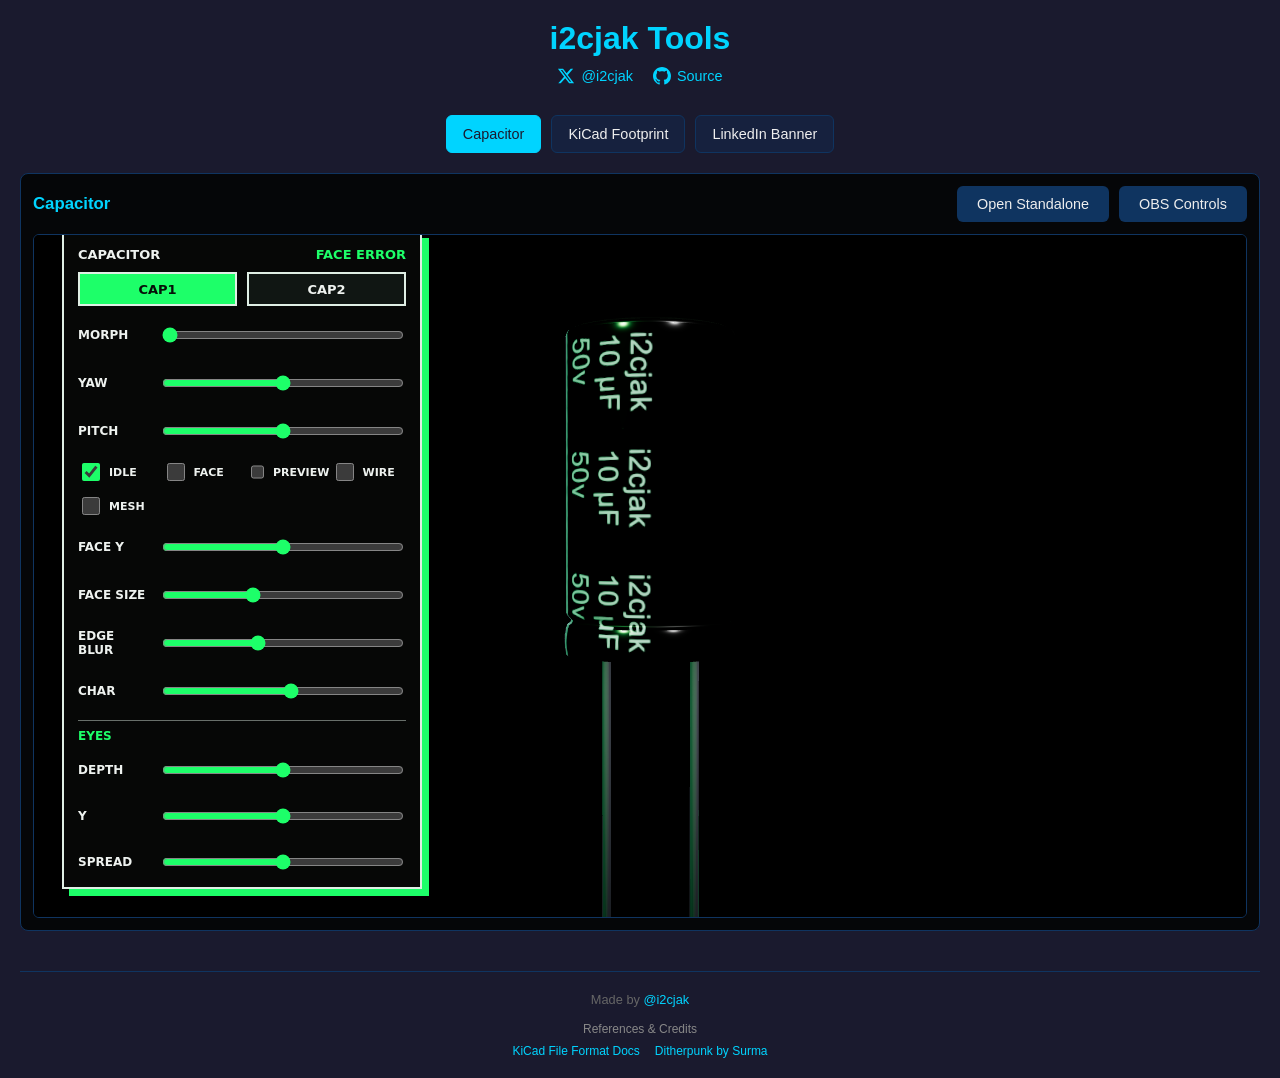
<file: index.html>
<!DOCTYPE html>
<html lang="en">
<head>
    <meta charset="UTF-8">
    <meta name="viewport" content="width=device-width, initial-scale=1.0">
    <title>i2cjak Tools</title>
    <meta name="description" content="i2cjak tools">
    <meta name="author" content="i2cjak">
    <link rel="preconnect" href="https://fonts.googleapis.com">
    <link rel="preconnect" href="https://fonts.gstatic.com" crossorigin>
    <link href="https://fonts.googleapis.com/css2?family=Carlito:wght@700&display=swap" rel="stylesheet">
    <style>
        * {
            box-sizing: border-box;
            margin: 0;
            padding: 0;
        }

        body {
            font-family: -apple-system, BlinkMacSystemFont, 'Segoe UI', Roboto, Oxygen, Ubuntu, sans-serif;
            background: #1a1a2e;
            color: #eee;
            min-height: 100vh;
            padding: 20px;
        }

        .container {
            max-width: 1400px;
            margin: 0 auto;
        }

        header {
            text-align: center;
            margin-bottom: 30px;
        }

        h1 {
            margin-bottom: 10px;
            color: #00d4ff;
        }

        .social-links {
            display: flex;
            justify-content: center;
            gap: 20px;
            margin-bottom: 10px;
        }

        .social-links a {
            color: #00d4ff;
            text-decoration: none;
            font-size: 0.9rem;
            display: inline-flex;
            align-items: center;
            gap: 6px;
            transition: color 0.2s;
        }

        .social-links a:hover {
            color: #fff;
        }

        .social-links svg {
            width: 18px;
            height: 18px;
            fill: currentColor;
        }

        .tabs {
            display: flex;
            justify-content: center;
            gap: 10px;
            flex-wrap: wrap;
            margin: 0 auto 20px;
        }

        .tab-button {
            padding: 10px 16px;
            border: 1px solid #0f3460;
            border-radius: 6px;
            background: #16213e;
            color: #eee;
            cursor: pointer;
            font-size: 0.9rem;
            transition: all 0.2s ease;
        }

        .tab-button:hover,
        .tab-button.active {
            border-color: #00d4ff;
            background: #00d4ff;
            color: #1a1a2e;
        }

        .tab-panel[hidden] {
            display: none;
        }

        .openwork-grid {
            display: grid;
            grid-template-columns: minmax(320px, 420px) minmax(0, 1fr);
            gap: 20px;
            align-items: start;
        }

        .openwork-preview-panel {
            min-width: 0;
        }

        .openwork-canvas-shell {
            width: min(100%, 720px);
            aspect-ratio: 1;
            margin: 0 auto;
            background-color: #050608;
            background-image:
                linear-gradient(45deg, rgba(255, 255, 255, 0.08) 25%, transparent 25%),
                linear-gradient(-45deg, rgba(255, 255, 255, 0.08) 25%, transparent 25%),
                linear-gradient(45deg, transparent 75%, rgba(255, 255, 255, 0.08) 75%),
                linear-gradient(-45deg, transparent 75%, rgba(255, 255, 255, 0.08) 75%);
            background-position: 0 0, 0 16px, 16px -16px, -16px 0;
            background-size: 32px 32px;
            border: 1px solid #0f3460;
            border-radius: 8px;
            overflow: hidden;
        }

        .openwork-canvas-shell canvas {
            display: block;
            width: 100%;
            height: 100%;
        }

        .openwork-status {
            margin-top: 12px;
            color: #888;
            font-size: 0.85rem;
            text-align: center;
        }

        .openwork-actions {
            margin-top: 20px;
        }

        .openwork-presets {
            display: grid;
            grid-template-columns: repeat(3, minmax(0, 1fr));
            gap: 8px;
            margin-bottom: 15px;
        }

        .openwork-presets .btn {
            justify-content: center;
            min-width: 0;
            padding-inline: 8px;
        }

        .openwork-presets .btn.active {
            background: #00d4ff;
            color: #1a1a2e;
        }

        .capacitor-shell {
            background: #050608;
            border: 1px solid #0f3460;
            border-radius: 8px;
            padding: 12px;
        }

        .capacitor-toolbar {
            display: flex;
            align-items: center;
            justify-content: space-between;
            gap: 12px;
            flex-wrap: wrap;
            margin-bottom: 12px;
        }

        .capacitor-toolbar h2 {
            color: #00d4ff;
            font-size: 1.05rem;
            margin: 0;
        }

        .capacitor-frame {
            display: block;
            width: 100%;
            height: min(76vh, 860px);
            min-height: 560px;
            border: 1px solid #0f3460;
            border-radius: 6px;
            background: #000;
        }

        @media (max-width: 700px) {
            body {
                padding: 12px;
            }

            .capacitor-frame {
                height: 72vh;
                min-height: 520px;
            }

            .openwork-grid {
                grid-template-columns: 1fr;
            }
        }

        .main-grid {
            display: grid;
            grid-template-columns: 300px 1fr 1fr;
            gap: 20px;
        }

        @media (max-width: 1200px) {
            .main-grid {
                grid-template-columns: 1fr;
            }
        }

        .panel {
            background: #16213e;
            border-radius: 12px;
            padding: 20px;
            border: 1px solid #0f3460;
        }

        .panel h2 {
            color: #00d4ff;
            margin-bottom: 15px;
            font-size: 1.1rem;
            border-bottom: 1px solid #0f3460;
            padding-bottom: 10px;
        }

        .control-group {
            margin-bottom: 15px;
        }

        .control-group label {
            display: block;
            margin-bottom: 5px;
            color: #aaa;
            font-size: 0.9rem;
        }

        .control-group input[type="number"],
        .control-group input[type="text"],
        .control-group input[type="color"],
        .control-group select {
            width: 100%;
            padding: 8px 12px;
            border: 1px solid #0f3460;
            border-radius: 6px;
            background: #1a1a2e;
            color: #eee;
            font-size: 0.9rem;
        }

        .control-group input[type="color"] {
            height: 42px;
            padding: 4px;
        }

        .control-group input[type="range"] {
            width: 100%;
            margin-top: 5px;
        }

        .control-group .value-display {
            text-align: right;
            font-size: 0.85rem;
            color: #00d4ff;
            margin-top: 3px;
        }

        .drop-zone {
            border: 2px dashed #0f3460;
            border-radius: 12px;
            padding: 40px 20px;
            text-align: center;
            cursor: pointer;
            transition: all 0.3s ease;
            margin-bottom: 15px;
        }

        .drop-zone:hover, .drop-zone.dragover {
            border-color: #00d4ff;
            background: rgba(0, 212, 255, 0.1);
        }

        .drop-zone p {
            color: #888;
            margin-bottom: 10px;
        }

        .drop-zone .hint {
            font-size: 0.8rem;
            color: #666;
        }

        .btn {
            padding: 10px 20px;
            border: none;
            border-radius: 6px;
            cursor: pointer;
            font-size: 0.9rem;
            transition: all 0.3s ease;
            display: inline-flex;
            align-items: center;
            gap: 8px;
            text-decoration: none;
        }

        .btn:disabled {
            opacity: 0.6;
            cursor: not-allowed;
        }

        .btn-primary {
            background: #00d4ff;
            color: #1a1a2e;
        }

        .btn-primary:hover:not(:disabled) {
            background: #00a8cc;
        }

        .btn-secondary {
            background: #0f3460;
            color: #eee;
        }

        .btn-secondary:hover:not(:disabled) {
            background: #1a4a7a;
        }

        .btn-group {
            display: flex;
            gap: 10px;
            flex-wrap: wrap;
        }

        .canvas-container {
            position: relative;
            background: #0d0d1a;
            border-radius: 8px;
            overflow: hidden;
            display: flex;
            align-items: center;
            justify-content: center;
            min-height: 300px;
        }

        .canvas-container canvas {
            max-width: 100%;
            max-height: 400px;
            image-rendering: pixelated;
        }

        .canvas-label {
            position: absolute;
            top: 10px;
            left: 10px;
            background: rgba(0, 0, 0, 0.7);
            padding: 4px 8px;
            border-radius: 4px;
            font-size: 0.75rem;
            color: #888;
        }

        .output-section {
            margin-top: 20px;
        }

        .output-textarea {
            width: 100%;
            height: 200px;
            background: #0d0d1a;
            border: 1px solid #0f3460;
            border-radius: 8px;
            color: #0f0;
            font-family: 'Monaco', 'Menlo', monospace;
            font-size: 0.8rem;
            padding: 15px;
            resize: vertical;
        }

        .stats {
            display: grid;
            grid-template-columns: repeat(2, 1fr);
            gap: 10px;
            margin-top: 15px;
        }

        .stat-item {
            background: #1a1a2e;
            padding: 10px;
            border-radius: 6px;
            text-align: center;
        }

        .stat-item .value {
            font-size: 1.2rem;
            color: #00d4ff;
            font-weight: bold;
        }

        .stat-item .label {
            font-size: 0.75rem;
            color: #888;
            margin-top: 2px;
        }

        .checkbox-group {
            display: flex;
            align-items: center;
            gap: 8px;
        }

        .checkbox-group input[type="checkbox"] {
            width: 18px;
            height: 18px;
            accent-color: #00d4ff;
        }

        .hidden-input {
            display: none;
        }

        .info-box {
            background: #0f3460;
            border-radius: 6px;
            padding: 10px;
            margin-top: 10px;
            font-size: 0.8rem;
            color: #aaa;
        }

        .info-box strong {
            color: #00d4ff;
        }

        /* Progress indicator */
        .progress-container {
            margin-top: 15px;
            display: none;
        }

        .progress-container.active {
            display: block;
        }

        .progress-bar {
            height: 8px;
            background: #0d0d1a;
            border-radius: 4px;
            overflow: hidden;
            margin-bottom: 8px;
        }

        .progress-fill {
            height: 100%;
            background: linear-gradient(90deg, #00d4ff, #00ff88);
            border-radius: 4px;
            transition: width 0.1s ease;
            width: 0%;
        }

        .progress-text {
            font-size: 0.8rem;
            color: #888;
            text-align: center;
        }

        /* Status indicator */
        .status-badge {
            display: inline-flex;
            align-items: center;
            gap: 6px;
            padding: 4px 10px;
            border-radius: 12px;
            font-size: 0.75rem;
            background: #0f3460;
            color: #888;
        }

        .status-badge.processing {
            background: rgba(0, 212, 255, 0.2);
            color: #00d4ff;
        }

        .status-badge.success {
            background: rgba(0, 255, 136, 0.2);
            color: #00ff88;
        }

        .spinner {
            width: 12px;
            height: 12px;
            border: 2px solid transparent;
            border-top-color: currentColor;
            border-radius: 50%;
            animation: spin 0.8s linear infinite;
        }

        @keyframes spin {
            to { transform: rotate(360deg); }
        }

        /* Footer */
        footer {
            margin-top: 40px;
            padding-top: 20px;
            border-top: 1px solid #0f3460;
            text-align: center;
            color: #666;
            font-size: 0.8rem;
        }

        footer a {
            color: #00d4ff;
            text-decoration: none;
        }

        footer a:hover {
            text-decoration: underline;
        }

        .references {
            margin-top: 15px;
            font-size: 0.75rem;
        }

        .references h4 {
            color: #888;
            margin-bottom: 8px;
            font-weight: normal;
        }

        .references ul {
            list-style: none;
            display: flex;
            flex-wrap: wrap;
            justify-content: center;
            gap: 15px;
        }
    </style>
</head>
<body>
    <div class="container">
        <header>
            <h1>i2cjak Tools</h1>
            <div class="social-links">
                <a href="https://x.com/i2cjak" target="_blank" rel="noopener">
                    <svg viewBox="0 0 24 24"><path d="M18.244 2.25h3.308l-7.227 8.26 8.502 11.24H16.17l-5.214-6.817L4.99 21.75H1.68l7.73-8.835L1.254 2.25H8.08l4.713 6.231zm-1.161 17.52h1.833L7.084 4.126H5.117z"/></svg>
                    @i2cjak
                </a>
                <a href="https://github.com/i2cjak/i2cjak.github.io" target="_blank" rel="noopener">
                    <svg viewBox="0 0 24 24"><path d="M12 0C5.37 0 0 5.37 0 12c0 5.31 3.435 9.795 8.205 11.385.6.105.825-.255.825-.57 0-.285-.015-1.23-.015-2.235-3.015.555-3.795-.735-4.035-1.41-.135-.345-.72-1.41-1.23-1.695-.42-.225-1.02-.78-.015-.795.945-.015 1.62.87 1.845 1.23 1.08 1.815 2.805 1.305 3.495.99.105-.78.42-1.305.765-1.605-2.67-.3-5.46-1.335-5.46-5.925 0-1.305.465-2.385 1.23-3.225-.12-.3-.54-1.53.12-3.18 0 0 1.005-.315 3.3 1.23.96-.27 1.98-.405 3-.405s2.04.135 3 .405c2.295-1.56 3.3-1.23 3.3-1.23.66 1.65.24 2.88.12 3.18.765.84 1.23 1.905 1.23 3.225 0 4.605-2.805 5.625-5.475 5.925.435.375.81 1.095.81 2.22 0 1.605-.015 2.895-.015 3.3 0 .315.225.69.825.57A12.02 12.02 0 0024 12c0-6.63-5.37-12-12-12z"/></svg>
                    Source
                </a>
            </div>
        </header>

        <nav class="tabs" aria-label="Tool tabs">
            <button class="tab-button active" type="button" data-tab="capacitor">Capacitor</button>
            <button class="tab-button" type="button" data-tab="converter">KiCad Footprint</button>
            <button class="tab-button" type="button" data-tab="opentowork">LinkedIn Banner</button>
        </nav>

        <section class="tab-panel active" data-tab-panel="capacitor">
            <div class="capacitor-shell">
                <div class="capacitor-toolbar">
                    <h2>Capacitor</h2>
                    <div class="btn-group">
                        <a class="btn btn-secondary" href="capacitor/?bg=black&face=1&eyeRot=-30&eyeScale=1.8&mouthScale=1.75" target="_blank" rel="noopener">Open Standalone</a>
                        <a class="btn btn-secondary" href="capacitor/?obs=1&bg=transparent&face=1&controls=1&eyeRot=-30&eyeScale=1.8&mouthScale=1.75" target="_blank" rel="noopener">OBS Controls</a>
                    </div>
                </div>
                <iframe
                    class="capacitor-frame"
                    src="capacitor/?bg=black&face=1&eyeRot=-30&eyeScale=1.8&mouthScale=1.75"
                    title="i2cjak capacitor demo"
                    allow="camera; microphone; autoplay; fullscreen; clipboard-write"
                ></iframe>
            </div>
        </section>

        <section class="tab-panel" data-tab-panel="converter" hidden>
        <div class="main-grid">
            <!-- Controls Panel -->
            <div class="panel">
                <h2>Settings</h2>

                <div class="drop-zone" id="dropZone">
                    <p>Drop image here</p>
                    <p class="hint">or click to select / Ctrl+V to paste</p>
                </div>
                <input type="file" id="fileInput" class="hidden-input" accept="image/*">

                <div class="control-group">
                    <label>Dithering Algorithm</label>
                    <select id="algorithm">
                        <option value="threshold">Threshold (Simple)</option>
                        <option value="random">Random Noise</option>
                        <option value="bayer2">Bayer 2x2</option>
                        <option value="bayer4">Bayer 4x4</option>
                        <option value="bayer8" selected>Bayer 8x8</option>
                        <option value="floydSteinberg">Floyd-Steinberg</option>
                        <option value="atkinson">Atkinson</option>
                        <option value="jarvis">Jarvis-Judice-Ninke</option>
                    </select>
                </div>

                <div class="control-group">
                    <label>Threshold</label>
                    <input type="range" id="threshold" min="0" max="1" step="0.01" value="0.5">
                    <div class="value-display" id="thresholdValue">0.50</div>
                </div>

                <div class="control-group">
                    <label>Pixel Size (mm)</label>
                    <input type="number" id="pixelSize" value="0.2" min="0.1" max="2" step="0.05">
                    <div class="info-box">
                        <strong>Manufacturing minimums:</strong><br>
                        Most fabs: 0.15mm<br>
                        Recommended: 0.2-0.3mm
                    </div>
                </div>

                <div class="control-group">
                    <label>Output Width (pixels)</label>
                    <input type="number" id="outputWidth" value="100" min="10" max="500" step="1">
                </div>

                <div class="control-group">
                    <label>Footprint Name</label>
                    <input type="text" id="footprintName" value="ImageLogo">
                </div>

                <div class="control-group">
                    <label>Library Name</label>
                    <input type="text" id="libraryName" value="Custom">
                </div>

                <div class="control-group">
                    <label>Layer</label>
                    <select id="layer">
                        <option value="F.SilkS" selected>F.SilkS (Front Silkscreen)</option>
                        <option value="B.SilkS">B.SilkS (Back Silkscreen)</option>
                        <option value="F.Cu">F.Cu (Front Copper)</option>
                        <option value="B.Cu">B.Cu (Back Copper)</option>
                    </select>
                </div>

                <div class="control-group checkbox-group">
                    <input type="checkbox" id="invertImage">
                    <label for="invertImage">Invert Image</label>
                </div>

                <div class="control-group checkbox-group">
                    <input type="checkbox" id="gammaCorrect" checked>
                    <label for="gammaCorrect">Gamma Correction (sRGB)</label>
                </div>

                <div class="btn-group" style="margin-top: 20px;">
                    <button class="btn btn-primary" id="generateBtn">Generate Footprint</button>
                </div>

                <div class="progress-container" id="progressContainer">
                    <div class="progress-bar">
                        <div class="progress-fill" id="progressFill"></div>
                    </div>
                    <div class="progress-text" id="progressText">Processing...</div>
                </div>
            </div>

            <!-- Original Image Preview -->
            <div class="panel">
                <h2>Original Image</h2>
                <div class="canvas-container">
                    <canvas id="originalCanvas"></canvas>
                    <span class="canvas-label">Original</span>
                </div>

                <div class="stats" id="originalStats">
                    <div class="stat-item">
                        <div class="value" id="origWidth">-</div>
                        <div class="label">Width (px)</div>
                    </div>
                    <div class="stat-item">
                        <div class="value" id="origHeight">-</div>
                        <div class="label">Height (px)</div>
                    </div>
                </div>
            </div>

            <!-- Dithered Preview -->
            <div class="panel">
                <h2>Dithered Preview</h2>
                <div class="canvas-container">
                    <canvas id="ditheredCanvas"></canvas>
                    <span class="canvas-label" id="ditheredLabel">Dithered</span>
                </div>

                <div class="stats" id="ditheredStats">
                    <div class="stat-item">
                        <div class="value" id="outWidth">-</div>
                        <div class="label">Width (px)</div>
                    </div>
                    <div class="stat-item">
                        <div class="value" id="outHeight">-</div>
                        <div class="label">Height (px)</div>
                    </div>
                    <div class="stat-item">
                        <div class="value" id="blackPixels">-</div>
                        <div class="label">Black Pixels</div>
                    </div>
                    <div class="stat-item">
                        <div class="value" id="physicalSize">-</div>
                        <div class="label">Physical Size (mm)</div>
                    </div>
                </div>
            </div>
        </div>

        <!-- Output Section -->
        <div class="panel output-section">
            <h2>
                KiCad Footprint Output
                <span class="status-badge" id="statusBadge">Ready</span>
            </h2>
            <div class="btn-group" style="margin-bottom: 15px;">
                <button class="btn btn-primary" id="copyBtn">Copy to Clipboard</button>
                <button class="btn btn-secondary" id="downloadBtn">Download .kicad_mod</button>
            </div>
            <textarea class="output-textarea" id="output" readonly placeholder="Generated footprint will appear here..."></textarea>
        </div>
        </section>

        <section class="tab-panel" data-tab-panel="opentowork" hidden>
            <div class="openwork-grid">
                <div class="panel">
                    <h2>LinkedIn Banner</h2>

                    <div class="openwork-presets" aria-label="Banner presets">
                        <button class="btn btn-secondary active" type="button" data-openwork-preset="opentosauce" aria-pressed="true">OPENTOSAUCE</button>
                        <button class="btn btn-secondary" type="button" data-openwork-preset="opentowork" aria-pressed="false">OPENTOWORK</button>
                        <button class="btn btn-secondary" type="button" data-openwork-preset="hiring" aria-pressed="false">HIRING</button>
                    </div>

                    <div class="drop-zone" id="openworkDropZone">
                        <p>Drop image here</p>
                        <p class="hint">or click to select / Ctrl+V to paste</p>
                    </div>
                    <input type="file" id="openworkFileInput" class="hidden-input" accept="image/*">

                    <div class="control-group">
                        <label for="openworkText">Text</label>
                        <input type="text" id="openworkText" value="#OPENTOSAUCE">
                    </div>

                    <div class="control-group">
                        <label for="openworkTextColor">Text Color</label>
                        <input type="color" id="openworkTextColor" value="#ffffff">
                    </div>

                    <div class="control-group">
                        <label for="openworkBandColor">Banner Color</label>
                        <input type="color" id="openworkBandColor" value="#eb9838">
                    </div>

                    <div class="control-group">
                        <label for="openworkTextSize">Text Size</label>
                        <input type="range" id="openworkTextSize" min="36" max="128" step="1" value="128">
                        <div class="value-display" id="openworkTextSizeValue">128 px</div>
                    </div>

                    <div class="control-group">
                        <label for="openworkBandWidth">Banner Width</label>
                        <input type="range" id="openworkBandWidth" min="120" max="230" step="1" value="165">
                        <div class="value-display" id="openworkBandWidthValue">165 px</div>
                    </div>

                    <div class="control-group">
                        <label for="openworkBandLength">Banner Length</label>
                        <input type="range" id="openworkBandLength" min="150" max="220" step="1" value="197">
                        <div class="value-display" id="openworkBandLengthValue">197 deg</div>
                    </div>

                    <div class="control-group">
                        <label for="openworkStartFade">Start Fade</label>
                        <input type="range" id="openworkStartFade" min="0" max="45" step="1" value="39">
                        <div class="value-display" id="openworkStartFadeValue">39 deg</div>
                    </div>

                    <div class="control-group">
                        <label for="openworkEndFade">End Fade</label>
                        <input type="range" id="openworkEndFade" min="0" max="45" step="1" value="29">
                        <div class="value-display" id="openworkEndFadeValue">29 deg</div>
                    </div>

                    <div class="control-group">
                        <label for="openworkFadeIntensity">Fade Intensity</label>
                        <input type="range" id="openworkFadeIntensity" min="0.5" max="12" step="0.1" value="4">
                        <div class="value-display" id="openworkFadeIntensityValue">4.0x</div>
                    </div>

                    <div class="btn-group openwork-actions">
                        <button class="btn btn-primary" id="openworkDownloadBtn" type="button">Download PNG</button>
                        <button class="btn btn-secondary" id="openworkClearBtn" type="button">Clear Image</button>
                    </div>
                </div>

                <div class="panel openwork-preview-panel">
                    <h2>Preview</h2>
                    <div class="openwork-canvas-shell">
                        <canvas id="openworkCanvas" width="1080" height="1080"></canvas>
                    </div>
                    <div class="openwork-status" id="openworkStatus">Paste or select an image.</div>
                </div>
            </div>
        </section>

        <footer>
            <p>Made by <a href="https://x.com/i2cjak" target="_blank" rel="noopener">@i2cjak</a></p>
            <div class="references">
                <h4>References & Credits</h4>
                <ul>
                    <li><a href="https://dev-docs.kicad.org/en/file-formats/sexpr-footprint/" target="_blank" rel="noopener">KiCad File Format Docs</a></li>
                    <li><a href="https://surma.dev/things/ditherpunk/" target="_blank" rel="noopener">Ditherpunk by Surma</a></li>
                </ul>
            </div>
        </footer>
    </div>

    <script>
        const tabButtons = [...document.querySelectorAll('[data-tab]')];
        const tabPanels = [...document.querySelectorAll('[data-tab-panel]')];
        let currentTab = 'capacitor';
        let openworkReady = false;

        function setActiveTab(tab) {
            currentTab = tab;

            tabButtons.forEach((button) => {
                button.classList.toggle('active', button.dataset.tab === tab);
            });

            tabPanels.forEach((panel) => {
                const active = panel.dataset.tabPanel === tab;
                panel.hidden = !active;
                panel.classList.toggle('active', active);
            });

            if (tab === 'opentowork' && openworkReady) {
                requestAnimationFrame(renderOpenworkBanner);
            }
        }

        const requestedTab = window.location.hash.replace('#', '');
        const initialTab = tabButtons.some((button) => button.dataset.tab === requestedTab)
            ? requestedTab
            : 'capacitor';
        setActiveTab(initialTab);

        tabButtons.forEach((button) => {
            button.addEventListener('click', () => {
                const tab = button.dataset.tab;
                setActiveTab(tab);

                if (window.history?.replaceState) {
                    const url = tab === 'capacitor'
                        ? `${window.location.pathname}${window.location.search}`
                        : `${window.location.pathname}${window.location.search}#${tab}`;
                    window.history.replaceState(null, '', url);
                }
            });
        });

        const openworkCanvas = document.getElementById('openworkCanvas');
        const openworkCtx = openworkCanvas.getContext('2d');
        const openworkDropZone = document.getElementById('openworkDropZone');
        const openworkFileInput = document.getElementById('openworkFileInput');
        const openworkText = document.getElementById('openworkText');
        const openworkTextColor = document.getElementById('openworkTextColor');
        const openworkBandColor = document.getElementById('openworkBandColor');
        const openworkTextSize = document.getElementById('openworkTextSize');
        const openworkTextSizeValue = document.getElementById('openworkTextSizeValue');
        const openworkBandWidth = document.getElementById('openworkBandWidth');
        const openworkBandWidthValue = document.getElementById('openworkBandWidthValue');
        const openworkBandLength = document.getElementById('openworkBandLength');
        const openworkBandLengthValue = document.getElementById('openworkBandLengthValue');
        const openworkStartFade = document.getElementById('openworkStartFade');
        const openworkStartFadeValue = document.getElementById('openworkStartFadeValue');
        const openworkEndFade = document.getElementById('openworkEndFade');
        const openworkEndFadeValue = document.getElementById('openworkEndFadeValue');
        const openworkFadeIntensity = document.getElementById('openworkFadeIntensity');
        const openworkFadeIntensityValue = document.getElementById('openworkFadeIntensityValue');
        const openworkStatus = document.getElementById('openworkStatus');
        const openworkDownloadBtn = document.getElementById('openworkDownloadBtn');
        const openworkClearBtn = document.getElementById('openworkClearBtn');
        const openworkPresetButtons = [...document.querySelectorAll('[data-openwork-preset]')];
        const openworkPresets = {
            opentosauce: {
                text: '#OPENTOSAUCE',
                textColor: '#ffffff',
                bandColor: '#eb9838',
                textSize: 128,
                bandWidth: 165,
                bandLength: 197,
                startFade: 39,
                endFade: 29,
                fadeIntensity: 4
            },
            opentowork: {
                text: '#OPENTOWORK',
                textColor: '#ffffff',
                bandColor: '#4a7f35',
                textSize: 78,
                bandWidth: 165,
                bandLength: 196,
                startFade: 18,
                endFade: 18,
                fadeIntensity: 3
            },
            hiring: {
                text: '#HIRING',
                textColor: '#ffffff',
                bandColor: '#a4478d',
                textSize: 96,
                bandWidth: 165,
                bandLength: 196,
                startFade: 18,
                endFade: 18,
                fadeIntensity: 3
            }
        };
        const openworkState = {
            image: null,
            fileName: '',
            preset: 'opentosauce'
        };

        function updateOpenworkValueDisplays() {
            openworkTextSizeValue.textContent = `${openworkTextSize.value} px`;
            openworkBandWidthValue.textContent = `${openworkBandWidth.value} px`;
            openworkBandLengthValue.textContent = `${openworkBandLength.value} deg`;
            openworkStartFadeValue.textContent = `${openworkStartFade.value} deg`;
            openworkEndFadeValue.textContent = `${openworkEndFade.value} deg`;
            openworkFadeIntensityValue.textContent = `${parseFloat(openworkFadeIntensity.value).toFixed(1)}x`;
        }

        function updateOpenworkPresetSelection(presetName) {
            openworkState.preset = presetName;
            openworkPresetButtons.forEach((button) => {
                const selected = button.dataset.openworkPreset === presetName;
                button.classList.toggle('active', selected);
                button.setAttribute('aria-pressed', selected ? 'true' : 'false');
            });
        }

        function applyOpenworkPreset(presetName) {
            const preset = openworkPresets[presetName];
            if (!preset) return;

            openworkText.value = preset.text;
            openworkTextColor.value = preset.textColor;
            openworkBandColor.value = preset.bandColor;
            openworkTextSize.value = preset.textSize;
            openworkBandWidth.value = preset.bandWidth;
            openworkBandLength.value = preset.bandLength;
            openworkStartFade.value = preset.startFade;
            openworkEndFade.value = preset.endFade;
            openworkFadeIntensity.value = preset.fadeIntensity;
            updateOpenworkValueDisplays();
            updateOpenworkPresetSelection(presetName);
            renderOpenworkBanner();
        }

        function renderCustomOpenworkBanner() {
            updateOpenworkPresetSelection(null);
            renderOpenworkBanner();
        }

        function degreesToRadians(degrees) {
            return degrees * Math.PI / 180;
        }

        function clamp(value, min, max) {
            return Math.min(Math.max(value, min), max);
        }

        function hexToRgb(hex) {
            const value = hex.replace('#', '');
            const normalized = value.length === 3
                ? value.split('').map((part) => part + part).join('')
                : value;

            return {
                r: parseInt(normalized.slice(0, 2), 16),
                g: parseInt(normalized.slice(2, 4), 16),
                b: parseInt(normalized.slice(4, 6), 16)
            };
        }

        function mixRgb(color, target, amount) {
            return {
                r: Math.round(color.r + (target.r - color.r) * amount),
                g: Math.round(color.g + (target.g - color.g) * amount),
                b: Math.round(color.b + (target.b - color.b) * amount)
            };
        }

        function rgbCss(color) {
            return `rgb(${color.r}, ${color.g}, ${color.b})`;
        }

        function normalizeAngle(angle) {
            const fullCircle = Math.PI * 2;
            return ((angle % fullCircle) + fullCircle) % fullCircle;
        }

        function drawOpenworkPlaceholder(ctx, size) {
            ctx.fillStyle = '#030506';
            ctx.fillRect(0, 0, size, size);

            ctx.save();
            ctx.globalAlpha = 0.9;
            ctx.strokeStyle = 'rgba(0, 212, 255, 0.07)';
            ctx.lineWidth = 2;
            const grid = size / 18;
            for (let position = 0; position <= size; position += grid) {
                ctx.beginPath();
                ctx.moveTo(position, 0);
                ctx.lineTo(position, size);
                ctx.moveTo(0, position);
                ctx.lineTo(size, position);
                ctx.stroke();
            }

            ctx.fillStyle = 'rgba(0, 212, 255, 0.08)';
            ctx.beginPath();
            ctx.arc(size / 2, size / 2, size * 0.24, 0, Math.PI * 2);
            ctx.fill();
            ctx.restore();
        }

        function drawCoverImage(ctx, image, size) {
            const scale = Math.max(size / image.width, size / image.height);
            const width = image.width * scale;
            const height = image.height * scale;
            const x = (size - width) / 2;
            const y = (size - height) / 2;
            ctx.drawImage(image, x, y, width, height);
        }

        function traceOpenworkBand(ctx, cx, cy, outerRadius, innerRadius, startAngle, endAngle) {
            ctx.beginPath();
            ctx.arc(cx, cy, outerRadius, startAngle, endAngle, true);
            ctx.arc(cx, cy, innerRadius, endAngle, startAngle, false);
            ctx.closePath();
        }

        function fadeOpenworkBandEnds(canvas, innerRadius, outerRadius, startAngle, endAngle, startFadeDegrees, endFadeDegrees, fadeIntensity) {
            const ctx = canvas.getContext('2d');
            const size = canvas.width;
            const cx = size / 2;
            const cy = size / 2;
            const startFadeAngle = degreesToRadians(startFadeDegrees);
            const endFadeAngle = degreesToRadians(endFadeDegrees);
            const imageData = ctx.getImageData(0, 0, size, size);
            const data = imageData.data;
            const totalArc = normalizeAngle(startAngle - endAngle);

            for (let y = 0; y < size; y++) {
                for (let x = 0; x < size; x++) {
                    const index = (y * size + x) * 4 + 3;
                    if (data[index] === 0) continue;

                    const dx = x + 0.5 - cx;
                    const dy = y + 0.5 - cy;
                    const radius = Math.hypot(dx, dy);
                    if (radius < innerRadius || radius > outerRadius) {
                        data[index] = 0;
                        continue;
                    }

                    const angle = normalizeAngle(Math.atan2(dy, dx));
                    const arcPosition = normalizeAngle(startAngle - angle);
                    const insideArc = arcPosition <= totalArc;
                    const distanceFromStart = insideArc ? arcPosition : 0;
                    const distanceFromEnd = insideArc ? totalArc - arcPosition : 0;
                    const startScale = startFadeAngle === 0 ? 1 : clamp(distanceFromStart / startFadeAngle, 0, 1);
                    const endScale = endFadeAngle === 0 ? 1 : clamp(distanceFromEnd / endFadeAngle, 0, 1);
                    const linearScale = insideArc ? Math.min(startScale, endScale) : 0;
                    const alphaScale = Math.pow(linearScale, fadeIntensity);
                    data[index] = alphaScale < 0.003 ? 0 : Math.round(data[index] * alphaScale);
                }
            }

            ctx.putImageData(imageData, 0, 0);
        }

        function drawOpenworkBand(ctx, size, bandColor, bandWidth, bandLengthDegrees, startFadeDegrees, endFadeDegrees, fadeIntensity) {
            const cx = size / 2;
            const cy = size / 2;
            const outerRadius = size * 0.5;
            const innerRadius = outerRadius - bandWidth;
            const midpointAngle = degreesToRadians(121);
            const halfLength = degreesToRadians(bandLengthDegrees / 2);
            const startAngle = midpointAngle + halfLength;
            const endAngle = midpointAngle - halfLength;
            const base = hexToRgb(bandColor);
            const dark = mixRgb(base, { r: 0, g: 0, b: 0 }, 0.24);
            const light = mixRgb(base, { r: 255, g: 255, b: 255 }, 0.18);
            const gradient = ctx.createLinearGradient(size * 0.12, size * 0.9, size * 0.92, size * 0.35);

            gradient.addColorStop(0, rgbCss(dark));
            gradient.addColorStop(0.56, rgbCss(base));
            gradient.addColorStop(1, rgbCss(light));

            const bandCanvas = document.createElement('canvas');
            bandCanvas.width = size;
            bandCanvas.height = size;
            const bandCtx = bandCanvas.getContext('2d');

            traceOpenworkBand(bandCtx, cx, cy, outerRadius, innerRadius, startAngle, endAngle);
            bandCtx.fillStyle = gradient;
            bandCtx.fill();

            fadeOpenworkBandEnds(
                bandCanvas,
                innerRadius,
                outerRadius,
                startAngle,
                endAngle,
                startFadeDegrees,
                endFadeDegrees,
                fadeIntensity
            );
            ctx.drawImage(bandCanvas, 0, 0);

            return { outerRadius, innerRadius };
        }

        function measureOpenworkText(ctx, glyphs, fontSize) {
            const spacing = fontSize * 0.075;
            ctx.font = `700 ${fontSize}px Carlito, Arial, sans-serif`;
            const widths = glyphs.map((glyph) => ctx.measureText(glyph).width);
            const textWidth = widths.reduce((total, width) => total + width, 0);
            const totalWidth = textWidth + spacing * Math.max(0, glyphs.length - 1);
            return { widths, spacing, totalWidth };
        }

        function drawOpenworkText(ctx, size, innerRadius, outerRadius, text, color, requestedFontSize) {
            const cx = size / 2;
            const cy = size / 2;
            const glyphs = [...text];
            const radius = innerRadius + (outerRadius - innerRadius) * 0.52;
            const pathStart = degreesToRadians(177);
            const pathEnd = degreesToRadians(55);
            const availableWidth = radius * (pathStart - pathEnd) * 0.94;
            let fontSize = requestedFontSize;
            let metrics = measureOpenworkText(ctx, glyphs, fontSize);

            if (metrics.totalWidth > availableWidth) {
                fontSize = clamp(Math.floor(fontSize * availableWidth / metrics.totalWidth * 0.98), 24, requestedFontSize);
                metrics = measureOpenworkText(ctx, glyphs, fontSize);
            }

            const totalAngle = metrics.totalWidth / radius;
            const midAngle = degreesToRadians(116);
            let angle = midAngle + totalAngle / 2;

            ctx.save();
            ctx.font = `700 ${fontSize}px Carlito, Arial, sans-serif`;
            ctx.fillStyle = color;
            ctx.textAlign = 'center';
            ctx.textBaseline = 'middle';
            ctx.shadowColor = 'rgba(0, 0, 0, 0.28)';
            ctx.shadowBlur = 2;
            ctx.shadowOffsetY = 2;

            glyphs.forEach((glyph, index) => {
                const halfAdvance = metrics.widths[index] / 2 / radius;
                angle -= halfAdvance;

                const x = cx + Math.cos(angle) * radius;
                const y = cy + Math.sin(angle) * radius;

                ctx.save();
                ctx.translate(x, y);
                ctx.rotate(angle - Math.PI / 2);
                ctx.fillText(glyph, 0, 0);
                ctx.restore();

                angle -= halfAdvance + metrics.spacing / radius;
            });

            ctx.restore();
            return fontSize;
        }

        function renderOpenworkBanner() {
            const size = 1080;
            const text = openworkText.value.trim() || '#OPENTOSAUCE';
            const bandWidth = clamp(parseInt(openworkBandWidth.value, 10), 120, 230);
            const bandLengthDegrees = clamp(parseInt(openworkBandLength.value, 10), 150, 220);
            const startFadeDegrees = clamp(parseInt(openworkStartFade.value, 10), 0, 45);
            const endFadeDegrees = clamp(parseInt(openworkEndFade.value, 10), 0, 45);
            const fadeIntensity = clamp(parseFloat(openworkFadeIntensity.value), 0.5, 4);
            const requestedFontSize = clamp(parseInt(openworkTextSize.value, 10), 36, 128);

            openworkCanvas.width = size;
            openworkCanvas.height = size;
            openworkCtx.clearRect(0, 0, size, size);

            if (openworkState.image) {
                drawCoverImage(openworkCtx, openworkState.image, size);
            } else {
                drawOpenworkPlaceholder(openworkCtx, size);
            }

            const radii = drawOpenworkBand(
                openworkCtx,
                size,
                openworkBandColor.value,
                bandWidth,
                bandLengthDegrees,
                startFadeDegrees,
                endFadeDegrees,
                fadeIntensity
            );
            const renderedFontSize = drawOpenworkText(
                openworkCtx,
                size,
                radii.innerRadius,
                radii.outerRadius,
                text,
                openworkTextColor.value,
                requestedFontSize
            );

            const renderedLabel = renderedFontSize < requestedFontSize
                ? `auto ${Math.round(renderedFontSize)} px`
                : `${Math.round(renderedFontSize)} px`;
            openworkStatus.textContent = openworkState.image
                ? `${openworkState.fileName} - text ${renderedLabel}`
                : `Default preview - text ${renderedLabel}`;
        }

        function loadOpenworkFile(file) {
            if (!file || !file.type.startsWith('image/')) return;

            const reader = new FileReader();
            reader.onload = (event) => {
                const image = new Image();
                image.onload = () => {
                    openworkState.image = image;
                    openworkState.fileName = file.name || 'Pasted image';
                    renderOpenworkBanner();
                };
                image.src = event.target.result;
            };
            reader.readAsDataURL(file);
        }

        function downloadOpenworkPng() {
            openworkCanvas.toBlob((blob) => {
                if (!blob) return;

                const link = document.createElement('a');
                link.href = URL.createObjectURL(blob);
                link.download = 'linkedin-banner.png';
                link.click();
                setTimeout(() => URL.revokeObjectURL(link.href), 0);
            }, 'image/png');
        }

        openworkDropZone.addEventListener('click', () => openworkFileInput.click());

        openworkDropZone.addEventListener('dragover', (event) => {
            event.preventDefault();
            openworkDropZone.classList.add('dragover');
        });

        openworkDropZone.addEventListener('dragleave', () => openworkDropZone.classList.remove('dragover'));

        openworkDropZone.addEventListener('drop', (event) => {
            event.preventDefault();
            openworkDropZone.classList.remove('dragover');
            const file = event.dataTransfer.files[0];
            loadOpenworkFile(file);
        });

        openworkFileInput.addEventListener('change', (event) => {
            loadOpenworkFile(event.target.files[0]);
            event.target.value = '';
        });

        openworkPresetButtons.forEach((button) => {
            button.addEventListener('click', () => applyOpenworkPreset(button.dataset.openworkPreset));
        });

        openworkText.addEventListener('input', renderCustomOpenworkBanner);
        openworkTextColor.addEventListener('input', renderCustomOpenworkBanner);
        openworkBandColor.addEventListener('input', renderCustomOpenworkBanner);

        openworkTextSize.addEventListener('input', () => {
            openworkTextSizeValue.textContent = `${openworkTextSize.value} px`;
            renderCustomOpenworkBanner();
        });

        openworkBandWidth.addEventListener('input', () => {
            openworkBandWidthValue.textContent = `${openworkBandWidth.value} px`;
            renderCustomOpenworkBanner();
        });

        openworkBandLength.addEventListener('input', () => {
            openworkBandLengthValue.textContent = `${openworkBandLength.value} deg`;
            renderCustomOpenworkBanner();
        });

        openworkStartFade.addEventListener('input', () => {
            openworkStartFadeValue.textContent = `${openworkStartFade.value} deg`;
            renderCustomOpenworkBanner();
        });

        openworkEndFade.addEventListener('input', () => {
            openworkEndFadeValue.textContent = `${openworkEndFade.value} deg`;
            renderCustomOpenworkBanner();
        });

        openworkFadeIntensity.addEventListener('input', () => {
            openworkFadeIntensityValue.textContent = `${parseFloat(openworkFadeIntensity.value).toFixed(1)}x`;
            renderCustomOpenworkBanner();
        });

        openworkDownloadBtn.addEventListener('click', downloadOpenworkPng);

        openworkClearBtn.addEventListener('click', () => {
            openworkState.image = null;
            openworkState.fileName = '';
            renderOpenworkBanner();
        });

        openworkReady = true;
        applyOpenworkPreset('opentosauce');

        if (document.fonts?.ready) {
            document.fonts.ready.then(renderOpenworkBanner);
        }

        // Initialize Web Worker
        let worker = null;
        let workerSupported = typeof Worker !== 'undefined';

        if (workerSupported) {
            try {
                worker = new Worker('worker.js');
                worker.onmessage = handleWorkerMessage;
                worker.onerror = (e) => {
                    console.warn('Worker error, falling back to main thread:', e);
                    workerSupported = false;
                };
            } catch (e) {
                console.warn('Worker init failed, using main thread:', e);
                workerSupported = false;
            }
        }

        // Bayer matrices (for fallback)
        const BAYER_2 = [[0, 2], [3, 1]];
        const BAYER_4 = [[0, 8, 2, 10], [12, 4, 14, 6], [3, 11, 1, 9], [15, 7, 13, 5]];
        const BAYER_8 = [
            [0, 32, 8, 40, 2, 34, 10, 42], [48, 16, 56, 24, 50, 18, 58, 26],
            [12, 44, 4, 36, 14, 46, 6, 38], [60, 28, 52, 20, 62, 30, 54, 22],
            [3, 35, 11, 43, 1, 33, 9, 41], [51, 19, 59, 27, 49, 17, 57, 25],
            [15, 47, 7, 39, 13, 45, 5, 37], [63, 31, 55, 23, 61, 29, 53, 21]
        ];

        const FLOYD_STEINBERG = [[1, 0, 7/16], [-1, 1, 3/16], [0, 1, 5/16], [1, 1, 1/16]];
        const ATKINSON = [[1, 0, 1/8], [2, 0, 1/8], [-1, 1, 1/8], [0, 1, 1/8], [1, 1, 1/8], [0, 2, 1/8]];
        const JARVIS = [
            [1, 0, 7/48], [2, 0, 5/48], [-2, 1, 3/48], [-1, 1, 5/48], [0, 1, 7/48],
            [1, 1, 5/48], [2, 1, 3/48], [-2, 2, 1/48], [-1, 2, 3/48], [0, 2, 5/48], [1, 2, 3/48], [2, 2, 1/48]
        ];

        // State
        let originalImage = null;
        let ditheredData = null;
        let currentOutputWidth = 0;
        let currentOutputHeight = 0;
        let isProcessing = false;

        // DOM elements
        const dropZone = document.getElementById('dropZone');
        const fileInput = document.getElementById('fileInput');
        const originalCanvas = document.getElementById('originalCanvas');
        const ditheredCanvas = document.getElementById('ditheredCanvas');
        const outputTextarea = document.getElementById('output');
        const progressContainer = document.getElementById('progressContainer');
        const progressFill = document.getElementById('progressFill');
        const progressText = document.getElementById('progressText');
        const statusBadge = document.getElementById('statusBadge');
        const generateBtn = document.getElementById('generateBtn');

        // Utility functions
        function generateUUID() {
            if (crypto.randomUUID) return crypto.randomUUID();
            return 'xxxxxxxx-xxxx-4xxx-yxxx-xxxxxxxxxxxx'.replace(/[xy]/g, c => {
                const r = Math.random() * 16 | 0;
                return (c === 'x' ? r : (r & 0x3 | 0x8)).toString(16);
            });
        }

        function srgbToLinear(value) {
            return value <= 0.04045 ? value / 12.92 : Math.pow((value + 0.055) / 1.055, 2.4);
        }

        function imageToGrayscale(imageData, width, height, gammaCorrect) {
            const gray = new Float32Array(width * height);
            for (let i = 0; i < width * height; i++) {
                const r = imageData[i * 4] / 255;
                const g = imageData[i * 4 + 1] / 255;
                const b = imageData[i * 4 + 2] / 255;
                gray[i] = gammaCorrect
                    ? 0.2126 * srgbToLinear(r) + 0.7152 * srgbToLinear(g) + 0.0722 * srgbToLinear(b)
                    : 0.299 * r + 0.587 * g + 0.114 * b;
            }
            return gray;
        }

        // Dithering (fallback for no worker)
        function thresholdDither(gray, width, height, threshold) {
            const result = new Uint8Array(width * height);
            for (let i = 0; i < gray.length; i++) result[i] = gray[i] > threshold ? 255 : 0;
            return result;
        }

        function randomDither(gray, width, height, threshold) {
            const result = new Uint8Array(width * height);
            for (let i = 0; i < gray.length; i++) {
                result[i] = (gray[i] + (Math.random() - 0.5) * 0.5) > threshold ? 255 : 0;
            }
            return result;
        }

        function bayerDither(gray, width, height, matrix, threshold) {
            const result = new Uint8Array(width * height);
            const size = matrix.length, maxVal = size * size;
            for (let y = 0; y < height; y++) {
                for (let x = 0; x < width; x++) {
                    const i = y * width + x;
                    const bayerValue = matrix[y % size][x % size] / maxVal - 0.5;
                    result[i] = (gray[i] + bayerValue * (1 - threshold)) > threshold ? 255 : 0;
                }
            }
            return result;
        }

        function errorDiffusionDither(gray, width, height, kernel, threshold) {
            const buffer = Float32Array.from(gray);
            const result = new Uint8Array(width * height);
            for (let y = 0; y < height; y++) {
                for (let x = 0; x < width; x++) {
                    const i = y * width + x;
                    const newPixel = buffer[i] > threshold ? 1 : 0;
                    result[i] = newPixel * 255;
                    const error = buffer[i] - newPixel;
                    for (const [dx, dy, weight] of kernel) {
                        const nx = x + dx, ny = y + dy;
                        if (nx >= 0 && nx < width && ny >= 0 && ny < height) {
                            buffer[ny * width + nx] += error * weight;
                        }
                    }
                }
            }
            return result;
        }

        function applyDithering(gray, width, height, algorithm, threshold) {
            switch (algorithm) {
                case 'threshold': return thresholdDither(gray, width, height, threshold);
                case 'random': return randomDither(gray, width, height, threshold);
                case 'bayer2': return bayerDither(gray, width, height, BAYER_2, threshold);
                case 'bayer4': return bayerDither(gray, width, height, BAYER_4, threshold);
                case 'bayer8': return bayerDither(gray, width, height, BAYER_8, threshold);
                case 'floydSteinberg': return errorDiffusionDither(gray, width, height, FLOYD_STEINBERG, threshold);
                case 'atkinson': return errorDiffusionDither(gray, width, height, ATKINSON, threshold);
                case 'jarvis': return errorDiffusionDither(gray, width, height, JARVIS, threshold);
                default: return thresholdDither(gray, width, height, threshold);
            }
        }

        // Progress and status helpers
        function showProgress(show) {
            progressContainer.classList.toggle('active', show);
        }

        function updateProgress(percent, text) {
            progressFill.style.width = percent + '%';
            progressText.textContent = text;
        }

        function setStatus(status, text) {
            statusBadge.className = 'status-badge ' + status;
            statusBadge.innerHTML = status === 'processing'
                ? '<span class="spinner"></span>' + text
                : text;
        }

        // Worker message handler
        function handleWorkerMessage(e) {
            const { type, ...data } = e.data;

            switch (type) {
                case 'status':
                    setStatus('processing', data.message);
                    break;

                case 'progress':
                    updateProgress(data.percent, `Generating: ${data.current.toLocaleString()} / ${data.total.toLocaleString()} pixels`);
                    break;

                case 'dithered':
                    ditheredData = data.ditheredData;
                    currentOutputWidth = data.width;
                    currentOutputHeight = data.height;
                    renderDitheredPreview(data.ditheredData, data.width, data.height, data.blackCount);
                    break;

                case 'generated':
                    outputTextarea.value = data.footprint;
                    showProgress(false);
                    setStatus('success', 'Complete');
                    generateBtn.disabled = false;
                    isProcessing = false;
                    break;
            }
        }

        // Image loading
        function loadImage(file) {
            const reader = new FileReader();
            reader.onload = (e) => {
                const img = new Image();
                img.onload = () => {
                    originalImage = img;
                    updateOriginalPreview();
                    processImage();
                };
                img.src = e.target.result;
            };
            reader.readAsDataURL(file);
        }

        function updateOriginalPreview() {
            if (!originalImage) return;
            const ctx = originalCanvas.getContext('2d');
            originalCanvas.width = originalImage.width;
            originalCanvas.height = originalImage.height;
            ctx.drawImage(originalImage, 0, 0);
            document.getElementById('origWidth').textContent = originalImage.width;
            document.getElementById('origHeight').textContent = originalImage.height;
        }

        function processImage() {
            if (!originalImage) return;

            const outputWidth = parseInt(document.getElementById('outputWidth').value);
            const scale = outputWidth / originalImage.width;
            const outputHeight = Math.round(originalImage.height * scale);

            const tempCanvas = document.createElement('canvas');
            tempCanvas.width = outputWidth;
            tempCanvas.height = outputHeight;
            const tempCtx = tempCanvas.getContext('2d');
            tempCtx.imageSmoothingEnabled = true;
            tempCtx.drawImage(originalImage, 0, 0, outputWidth, outputHeight);

            const imageData = tempCtx.getImageData(0, 0, outputWidth, outputHeight);
            const gammaCorrect = document.getElementById('gammaCorrect').checked;
            const invert = document.getElementById('invertImage').checked;
            const algorithm = document.getElementById('algorithm').value;
            const threshold = parseFloat(document.getElementById('threshold').value);

            if (workerSupported && worker) {
                worker.postMessage({
                    type: 'dither',
                    data: {
                        imageData: imageData.data,
                        width: outputWidth,
                        height: outputHeight,
                        algorithm,
                        threshold,
                        gammaCorrect,
                        invert
                    }
                });
            } else {
                // Fallback to main thread
                let gray = imageToGrayscale(imageData.data, outputWidth, outputHeight, gammaCorrect);
                if (invert) for (let i = 0; i < gray.length; i++) gray[i] = 1 - gray[i];

                ditheredData = applyDithering(gray, outputWidth, outputHeight, algorithm, threshold);
                currentOutputWidth = outputWidth;
                currentOutputHeight = outputHeight;

                let blackCount = 0;
                for (let i = 0; i < ditheredData.length; i++) if (ditheredData[i] === 0) blackCount++;

                renderDitheredPreview(ditheredData, outputWidth, outputHeight, blackCount);
            }
        }

        function renderDitheredPreview(data, width, height, blackCount) {
            ditheredCanvas.width = width;
            ditheredCanvas.height = height;
            const ctx = ditheredCanvas.getContext('2d');
            const resultImageData = ctx.createImageData(width, height);

            for (let i = 0; i < data.length; i++) {
                resultImageData.data[i * 4] = data[i];
                resultImageData.data[i * 4 + 1] = data[i];
                resultImageData.data[i * 4 + 2] = data[i];
                resultImageData.data[i * 4 + 3] = 255;
            }
            ctx.putImageData(resultImageData, 0, 0);

            const pixelSize = parseFloat(document.getElementById('pixelSize').value);
            document.getElementById('outWidth').textContent = width;
            document.getElementById('outHeight').textContent = height;
            document.getElementById('blackPixels').textContent = blackCount.toLocaleString();
            document.getElementById('physicalSize').textContent =
                `${(width * pixelSize).toFixed(1)} x ${(height * pixelSize).toFixed(1)}`;
        }

        // Footprint generation
        function generateFootprint() {
            if (!ditheredData) {
                alert('Please load an image first');
                return;
            }

            if (isProcessing) return;
            isProcessing = true;
            generateBtn.disabled = true;

            const pixelSize = parseFloat(document.getElementById('pixelSize').value);
            const footprintName = document.getElementById('footprintName').value || 'ImageLogo';
            const libraryName = document.getElementById('libraryName').value || 'Custom';
            const layer = document.getElementById('layer').value;

            showProgress(true);
            updateProgress(0, 'Starting...');
            setStatus('processing', 'Generating...');

            if (workerSupported && worker) {
                worker.postMessage({
                    type: 'generate',
                    data: {
                        ditheredData: ditheredData,
                        width: currentOutputWidth,
                        height: currentOutputHeight,
                        options: { pixelSize, footprintName, libraryName, layer }
                    }
                });
            } else {
                // Fallback with chunked processing using setTimeout
                generateFootprintChunked(pixelSize, footprintName, libraryName, layer);
            }
        }

        function generateFootprintChunked(pixelSize, footprintName, libraryName, layer) {
            const width = currentOutputWidth;
            const height = currentOutputHeight;
            const centerX = (width * pixelSize) / 2;
            const centerY = (height * pixelSize) / 2;

            // Collect black pixels
            const blackPixels = [];
            for (let y = 0; y < height; y++) {
                for (let x = 0; x < width; x++) {
                    if (ditheredData[y * width + x] === 0) blackPixels.push({ x, y });
                }
            }

            const totalPixels = blackPixels.length;
            const parts = [];

            // Header
            parts.push(`(footprint "${libraryName}:${footprintName}"
    (version 20241229)
    (generator "KiCadDithering")
    (generator_version "1.0")
    (layer "F.Cu")
    (uuid "${generateUUID()}")
    (at 0 0)
    (property "Reference" "G***"
        (at 0 ${(-centerY - 2).toFixed(2)} 0)
        (layer "${layer}")
        (uuid "${generateUUID()}")
        (effects
            (font (size 1.5 1.5) (thickness 0.3))
        )
    )
    (property "Value" "${footprintName}"
        (at 0 ${(centerY + 2).toFixed(2)} 0)
        (layer "${layer}")
        (hide yes)
        (uuid "${generateUUID()}")
        (effects
            (font (size 1.5 1.5) (thickness 0.3))
        )
    )
    (property "Datasheet" ""
        (at 0 0 0)
        (layer "F.Fab")
        (hide yes)
        (uuid "${generateUUID()}")
        (effects
            (font (size 1.27 1.27) (thickness 0.15))
        )
    )
    (property "Description" "Image converted to footprint"
        (at 0 0 0)
        (layer "F.Fab")
        (hide yes)
        (uuid "${generateUUID()}")
        (effects
            (font (size 1.27 1.27) (thickness 0.15))
        )
    )
    (attr board_only exclude_from_pos_files exclude_from_bom)`);

            let index = 0;
            const chunkSize = 500;

            function processChunk() {
                const endIndex = Math.min(index + chunkSize, totalPixels);

                for (; index < endIndex; index++) {
                    const { x, y } = blackPixels[index];
                    const left = (x * pixelSize - centerX).toFixed(6);
                    const right = ((x + 1) * pixelSize - centerX).toFixed(6);
                    const top = (y * pixelSize - centerY).toFixed(6);
                    const bottom = ((y + 1) * pixelSize - centerY).toFixed(6);

                    parts.push(`
    (fp_poly
        (pts
            (xy ${left} ${top}) (xy ${right} ${top}) (xy ${right} ${bottom}) (xy ${left} ${bottom})
        )
        (stroke (width 0) (type solid))
        (fill yes)
        (layer "${layer}")
        (uuid "${generateUUID()}")
    )`);
                }

                const percent = Math.round((index / totalPixels) * 100);
                updateProgress(percent, `Generating: ${index.toLocaleString()} / ${totalPixels.toLocaleString()} pixels`);

                if (index < totalPixels) {
                    setTimeout(processChunk, 0);
                } else {
                    parts.push(`
    (embedded_fonts no)
)`);
                    outputTextarea.value = parts.join('');
                    showProgress(false);
                    setStatus('success', 'Complete');
                    generateBtn.disabled = false;
                    isProcessing = false;
                }
            }

            setTimeout(processChunk, 0);
        }

        // Event listeners
        dropZone.addEventListener('click', () => fileInput.click());

        dropZone.addEventListener('dragover', (e) => {
            e.preventDefault();
            dropZone.classList.add('dragover');
        });

        dropZone.addEventListener('dragleave', () => dropZone.classList.remove('dragover'));

        dropZone.addEventListener('drop', (e) => {
            e.preventDefault();
            dropZone.classList.remove('dragover');
            const file = e.dataTransfer.files[0];
            if (file && file.type.startsWith('image/')) loadImage(file);
        });

        fileInput.addEventListener('change', (e) => {
            if (e.target.files[0]) loadImage(e.target.files[0]);
        });

        document.addEventListener('paste', (e) => {
            const imageItem = [...e.clipboardData.items].find((item) => item.type.startsWith('image/'));
            if (!imageItem) return;

            e.preventDefault();
            if (currentTab === 'opentowork') {
                loadOpenworkFile(imageItem.getAsFile());
            } else if (currentTab === 'converter') {
                loadImage(imageItem.getAsFile());
            }
        });

        // Debounce helper
        function debounce(fn, delay) {
            let timeout;
            return (...args) => {
                clearTimeout(timeout);
                timeout = setTimeout(() => fn(...args), delay);
            };
        }

        const debouncedProcess = debounce(processImage, 100);

        document.getElementById('algorithm').addEventListener('change', processImage);
        document.getElementById('threshold').addEventListener('input', function() {
            document.getElementById('thresholdValue').textContent = parseFloat(this.value).toFixed(2);
            debouncedProcess();
        });
        document.getElementById('outputWidth').addEventListener('change', processImage);
        document.getElementById('pixelSize').addEventListener('change', () => {
            if (ditheredData) {
                const pixelSize = parseFloat(document.getElementById('pixelSize').value);
                document.getElementById('physicalSize').textContent =
                    `${(currentOutputWidth * pixelSize).toFixed(1)} x ${(currentOutputHeight * pixelSize).toFixed(1)}`;
            }
        });
        document.getElementById('invertImage').addEventListener('change', processImage);
        document.getElementById('gammaCorrect').addEventListener('change', processImage);

        generateBtn.addEventListener('click', generateFootprint);

        document.getElementById('copyBtn').addEventListener('click', async () => {
            const text = outputTextarea.value;
            if (!text) return;

            try {
                await navigator.clipboard.writeText(text);
                const btn = document.getElementById('copyBtn');
                const orig = btn.textContent;
                btn.textContent = 'Copied!';
                setTimeout(() => btn.textContent = orig, 2000);
            } catch {
                outputTextarea.select();
                document.execCommand('copy');
            }
        });

        document.getElementById('downloadBtn').addEventListener('click', () => {
            const content = outputTextarea.value;
            if (!content) {
                alert('Generate a footprint first');
                return;
            }
            const name = document.getElementById('footprintName').value || 'ImageLogo';
            const blob = new Blob([content], { type: 'text/plain' });
            const a = document.createElement('a');
            a.href = URL.createObjectURL(blob);
            a.download = `${name}.kicad_mod`;
            a.click();
            URL.revokeObjectURL(a.href);
        });
    </script>
</body>
</html>
</file>
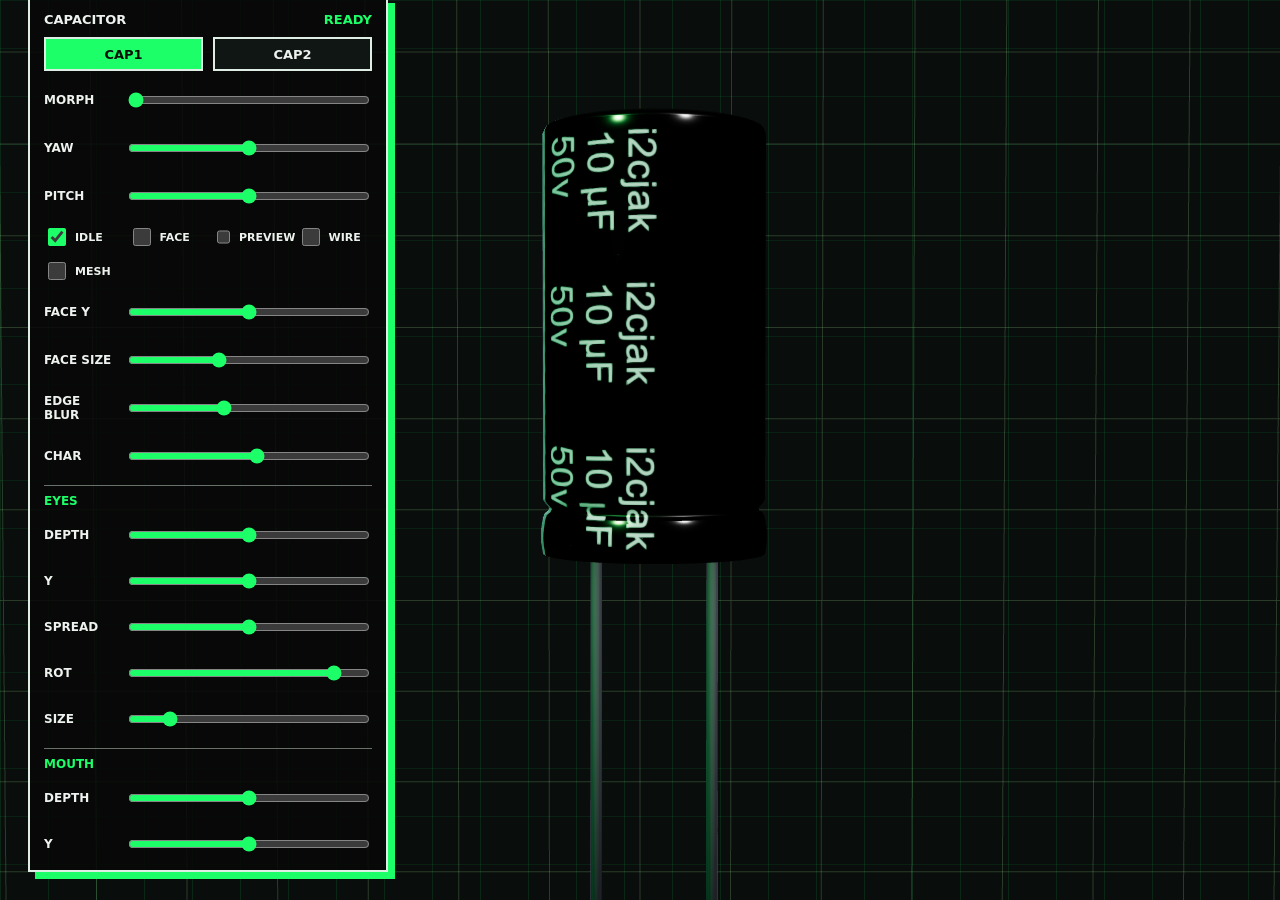
<file: capacitor/index.html>
<!doctype html>
<html lang="en">
  <head>
    <meta charset="UTF-8" />
    <meta name="viewport" content="width=device-width, initial-scale=1.0" />
    <title>Capacitor Demo</title>
    <script type="module" crossorigin src="./assets/index-B1VdBZkN.js"></script>
    <link rel="stylesheet" crossorigin href="./assets/index-CzLwuCRb.css">
  </head>
  <body>
    <main id="stage">
      <canvas id="scene"></canvas>
      <video id="camera-feed" playsinline muted autoplay></video>
      <section id="controls" aria-label="Capacitor controls">
        <div class="brand">
          <span>CAPACITOR</span>
          <span id="status">loading</span>
        </div>
        <div class="row segmented" aria-label="capture state">
          <button type="button" class="preset active" data-morph="0">cap1</button>
          <button type="button" class="preset" data-morph="1">cap2</button>
        </div>
        <label>
          <span>morph</span>
          <input id="morph" type="range" min="0" max="1" value="0" step="0.001" />
        </label>
        <label>
          <span>yaw</span>
          <input id="yaw" type="range" min="-70" max="70" value="0" step="1" />
        </label>
        <label>
          <span>pitch</span>
          <input id="pitch" type="range" min="-35" max="35" value="0" step="1" />
        </label>
        <div class="row switches">
          <label class="switch">
            <input id="idle" type="checkbox" checked />
            <span>idle</span>
          </label>
          <label class="switch">
            <input id="face-toggle" type="checkbox" />
            <span>face</span>
          </label>
          <label class="switch">
            <input id="preview-toggle" type="checkbox" />
            <span>preview</span>
          </label>
          <label class="switch">
            <input id="wire" type="checkbox" />
            <span>wire</span>
          </label>
          <label class="switch">
            <input id="head-mesh" type="checkbox" />
            <span>mesh</span>
          </label>
        </div>
        <label>
          <span>face y</span>
          <input id="face-y" type="range" min="-10" max="10" value="0" step="0.1" />
        </label>
        <label>
          <span>face size</span>
          <input id="face-size" type="range" min="0.65" max="1.6" value="1" step="0.01" />
        </label>
        <label>
          <span>edge blur</span>
          <input id="edge-blur" type="range" min="0" max="36" value="14" step="1" />
        </label>
        <label>
          <span>char</span>
          <input id="burn-edge" type="range" min="0" max="1.4" value="0.75" step="0.01" />
        </label>
        <div class="tweak-section">
          <div class="subhead">eyes</div>
          <label>
            <span>depth</span>
            <input id="eye-x" type="range" min="-3" max="3" value="0" step="0.05" />
          </label>
          <label>
            <span>y</span>
            <input id="eye-y" type="range" min="-8" max="8" value="0" step="0.05" />
          </label>
          <label>
            <span>spread</span>
            <input id="eye-spread" type="range" min="-4" max="4" value="0" step="0.05" />
          </label>
          <label>
            <span>rot</span>
            <input id="eye-rot" type="range" min="-60" max="60" value="45" step="1" />
          </label>
          <label>
            <span>size</span>
            <input id="eye-scale" type="range" min="0.1" max="6" value="1" step="0.01" />
          </label>
        </div>
        <div class="tweak-section">
          <div class="subhead">mouth</div>
          <label>
            <span>depth</span>
            <input id="mouth-x" type="range" min="-3" max="3" value="0" step="0.05" />
          </label>
          <label>
            <span>y</span>
            <input id="mouth-y" type="range" min="-8" max="8" value="0" step="0.05" />
          </label>
          <label>
            <span>side</span>
            <input id="mouth-z" type="range" min="-5" max="5" value="0" step="0.05" />
          </label>
          <label>
            <span>rot</span>
            <input id="mouth-rot" type="range" min="-60" max="60" value="0" step="1" />
          </label>
          <label>
            <span>size</span>
            <input id="mouth-scale" type="range" min="0.1" max="6" value="1" step="0.01" />
          </label>
        </div>
        <label>
          <span>bg</span>
          <select id="background">
            <option value="grid">grid</option>
            <option value="transparent">transparent</option>
            <option value="green">green</option>
            <option value="black">black</option>
          </select>
        </label>
      </section>
    </main>
  </body>
</html>
</file>
<file: capacitor/assets/index-CzLwuCRb.css>
:root{color-scheme:dark;font-family:Inter,ui-sans-serif,system-ui,-apple-system,BlinkMacSystemFont,Segoe UI,sans-serif;background:transparent}*{box-sizing:border-box}[hidden]{display:none!important}html,body,#stage{width:100%;height:100%;margin:0;overflow:hidden}body{min-width:320px;color:#eef2ef}body[data-bg=grid]{background:linear-gradient(90deg,rgba(29,255,105,.1) 1px,transparent 1px),linear-gradient(rgba(29,255,105,.08) 1px,transparent 1px),#090d0b;background-size:48px 48px}body[data-bg=green]{background:#0f0}body[data-bg=black]{background:#000}body[data-bg=transparent]{background:transparent}#stage{position:relative;min-height:100dvh}#scene,#camera-feed{position:absolute;inset:0;width:100%;height:100%}#scene{display:block;touch-action:none}#camera-feed{z-index:-1;display:none;object-fit:cover;transform:scaleX(-1)}.preview-on #camera-feed{display:block}#controls{position:absolute;left:clamp(12px,3vw,28px);bottom:clamp(12px,3vw,28px);display:grid;width:min(360px,calc(100vw - 24px));max-height:calc(100dvh - 24px);gap:10px;padding:14px;border:2px solid #dfeee4;background:#070908db;box-shadow:7px 7px #1dff69;overflow:auto}.brand,.row,label{display:flex;align-items:center;gap:10px}.brand{justify-content:space-between;font-size:13px;font-weight:800;text-transform:uppercase}#status{color:#1dff69}.tweak-section{display:grid;gap:8px;padding-top:8px;border-top:1px solid rgba(223,238,228,.45)}.subhead{color:#1dff69;font-size:12px;font-weight:900;text-transform:uppercase}.segmented{display:grid;grid-template-columns:1fr 1fr}button,select,input[type=range]{min-height:34px}button,select{border:2px solid #dfeee4;border-radius:0;background:#101613;color:#eef2ef;font:inherit;font-size:13px;font-weight:800;text-transform:uppercase}button{cursor:pointer}button.active{background:#1dff69;color:#061008}label{justify-content:space-between;font-size:12px;font-weight:800;text-transform:uppercase}label>span{flex:0 0 72px}input[type=range]{flex:1 1 auto;min-width:0;accent-color:#1dff69}select{flex:1 1 auto;padding:0 8px}.row{justify-content:space-between}.switches{display:grid;grid-template-columns:repeat(auto-fit,minmax(68px,1fr));align-items:center}.switch{flex:1 1 0;justify-content:flex-start;min-width:0;gap:6px;font-size:11px}.switch>span{flex:0 1 auto}.switch input{width:18px;height:18px;accent-color:#1dff69}@media(max-width:560px){#controls{right:12px;bottom:12px;width:auto;padding:12px;gap:8px;box-shadow:5px 5px #1dff69}label>span{flex-basis:58px}}
</file>
